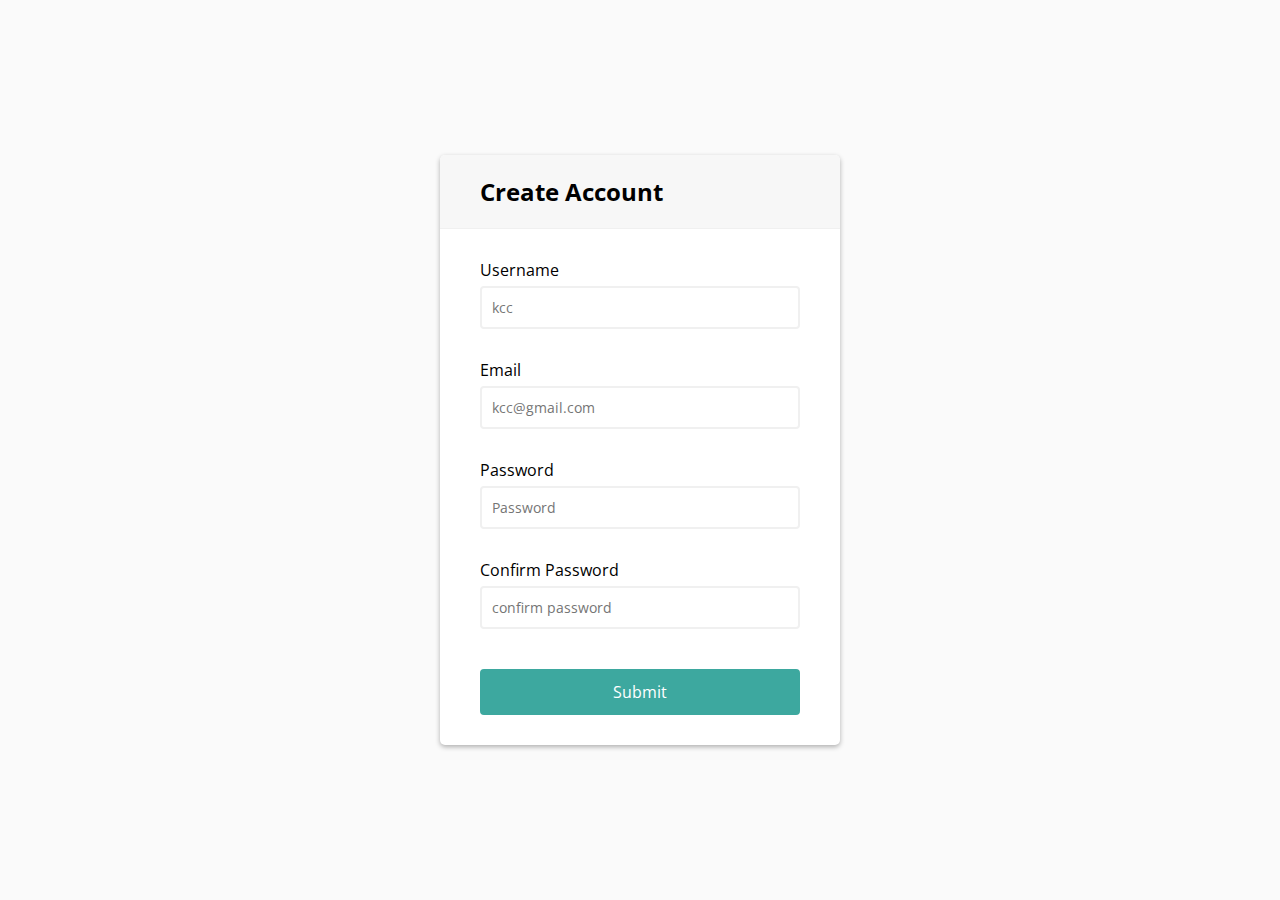
<file: registeruser.html>
<!DOCTYPE html>
<html lang="en">
<head>
    <meta charset="UTF-8">
    <meta http-equiv="X-UA-Compatible" content="IE=edge">
    <meta name="viewport" content="width=device-width, initial-scale=1.0">
    <title>Register New Customer</title>

     <!--Font awesome cdn link  -->
     <link rel="stylesheet" href="https://cdnjs.cloudflare.com/ajax/libs/font-awesome/5.15.4/css/all.min.css">
    <link rel="stylesheet" href="css/registeruser.css">
</head>
<body>
    
    <div class="container">
        <div class="header">
            <h2>Create Account</h2>
        </div>
        <form id="form" class="form">
            <div class="form-control">
                <label for="username">Username</label>
                <input type="text" placeholder="kcc" id="username" />
                <i class="fas fa-check-circle"></i>
                <i class="fas fa-exclamation-circle"></i>
                <small>Error message</small>
            </div>
            <div class="form-control">
                <label for="username">Email</label>
                <input type="email" placeholder="kcc@gmail.com" id="email" />
                <i class="fas fa-check-circle"></i>
                <i class="fas fa-exclamation-circle"></i>
                <small>Error message</small>
            </div>
            <div class="form-control">
                <label for="username">Password</label>
                <input type="password" placeholder="Password" id="password"/>
                <i class="fas fa-check-circle"></i>
                <i class="fas fa-exclamation-circle"></i>
                <small>Error message</small>
            </div>
            <div class="form-control">
                <label for="username">Confirm Password</label>
                <input type="password" placeholder="confirm password" id="password2"/>
                <i class="fas fa-check-circle"></i>
                <i class="fas fa-exclamation-circle"></i>
                <small>Error message</small>
            </div>
            <button>Submit</button>
        </form>
    </div>


    

    <!-- js linked -->
    <script src="js/script.js">
    </script>
</body>
</html>
</file>
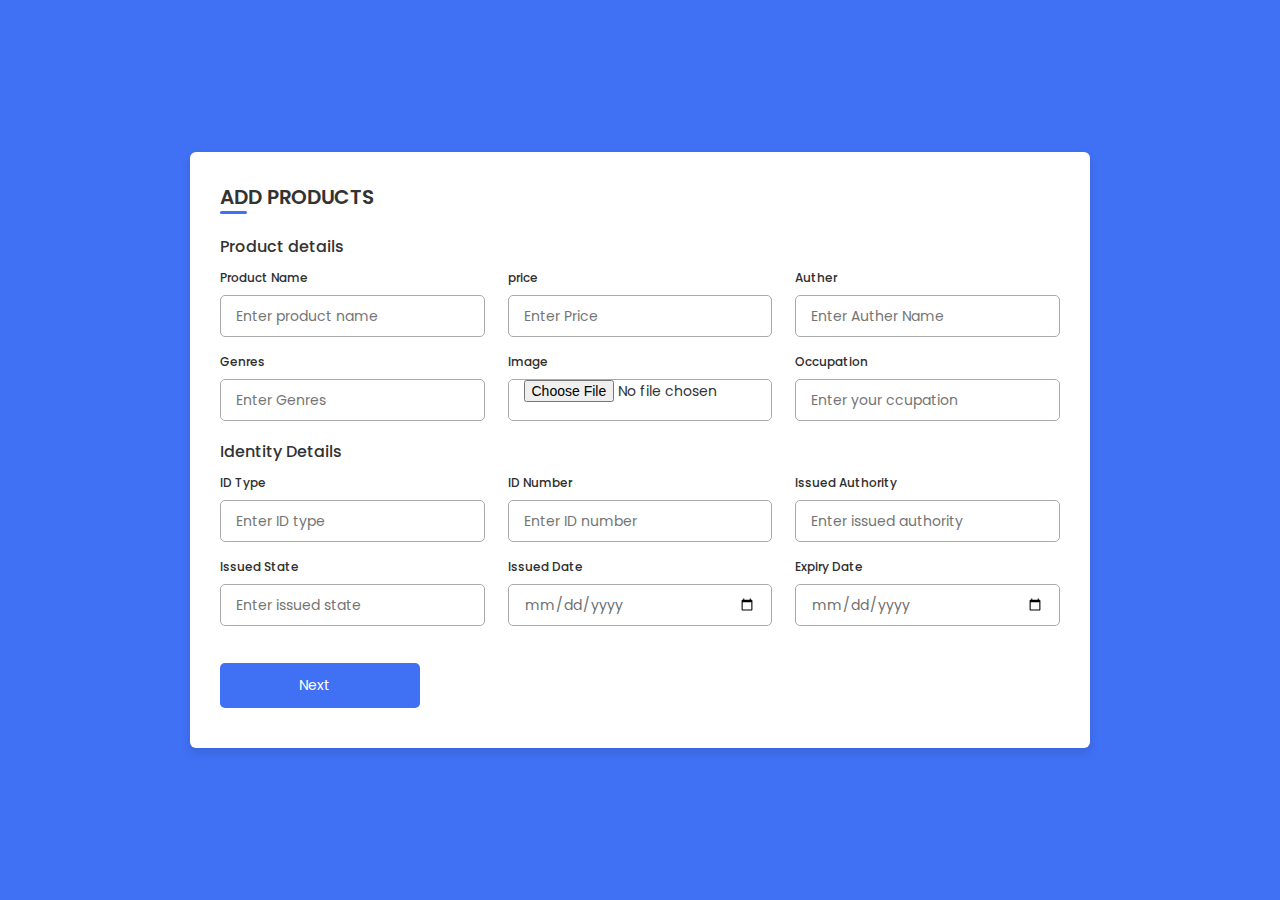
<file: test.html>
<!DOCTYPE html>
<!--=== Coding by CodingLab | www.codinglabweb.com === -->
<html lang="en">
<head>
    <meta charset="UTF-8">
    <meta http-equiv="X-UA-Compatible" content="IE=edge">
    <meta name="viewport" content="width=device-width, initial-scale=1.0">
    
    <!----======== CSS ======== -->
    <link rel="stylesheet" href="usercss/test.css">
     
    <!----===== Iconscout CSS ===== -->
    <link rel="stylesheet" href="https://unicons.iconscout.com/release/v4.0.0/css/line.css">

    <!--<title>Responsive Regisration Form </title>--> 
</head>
<body>
    <div class="container">
        <header>ADD PRODUCTS</header>

        <form action="#">
            <div class="form first">
                <div class="details personal">
                    <span class="title">Product details</span>

                    <div class="fields">
                        <div class="input-field">
                            <label>Product Name</label>
                            <input type="text" placeholder="Enter product name" required>
                        </div>

                        <div class="input-field">
                            <label>price</label>
                            <input type="number" min="0" name="price" placeholder="Enter Price" required>
                        </div>

                        <div class="input-field">
                            <label>Auther</label>
                            <input type="text" placeholder="Enter Auther Name" required>
                        </div>

                        <div class="input-field">
                            <label>Genres</label>
                            <input type="text" placeholder="Enter Genres" required>
                        </div>

                        <div class="input-field">
                            <label>Image</label>
                            <input type="file" name="image" accept="image/jpg, image/jpeg, image/png" class="box" required>
                        </div>

                        <div class="input-field">
                            <label>Occupation</label>
                            <input type="text" placeholder="Enter your ccupation" required>
                        </div>
                    </div>
                </div>

                <div class="details ID">
                    <span class="title">Identity Details</span>

                    <div class="fields">
                        <div class="input-field">
                            <label>ID Type</label>
                            <input type="text" placeholder="Enter ID type" required>
                        </div>

                        <div class="input-field">
                            <label>ID Number</label>
                            <input type="number" placeholder="Enter ID number" required>
                        </div>

                        <div class="input-field">
                            <label>Issued Authority</label>
                            <input type="text" placeholder="Enter issued authority" required>
                        </div>

                        <div class="input-field">
                            <label>Issued State</label>
                            <input type="text" placeholder="Enter issued state" required>
                        </div>

                        <div class="input-field">
                            <label>Issued Date</label>
                            <input type="date" placeholder="Enter your issued date" required>
                        </div>

                        <div class="input-field">
                            <label>Expiry Date</label>
                            <input type="date" placeholder="Enter expiry date" required>
                        </div>
                    </div>

                    <button class="nextBtn">
                        <span class="btnText">Next</span>
                        <i class="uil uil-navigator"></i>
                    </button>
                </div> 
            </div>

            <div class="form second">
                <div class="details address">
                    <span class="title">Address Details</span>

                    <div class="fields">
                        <div class="input-field">
                            <label>Address Type</label>
                            <input type="text" placeholder="Permanent or Temporary" required>
                        </div>

                        <div class="input-field">
                            <label>Nationality</label>
                            <input type="text" placeholder="Enter nationality" required>
                        </div>

                        <div class="input-field">
                            <label>State</label>
                            <input type="text" placeholder="Enter your state" required>
                        </div>

                        <div class="input-field">
                            <label>District</label>
                            <input type="text" placeholder="Enter your district" required>
                        </div>

                        <div class="input-field">
                            <label>Block Number</label>
                            <input type="number" placeholder="Enter block number" required>
                        </div>

                        <div class="input-field">
                            <label>Ward Number</label>
                            <input type="number" placeholder="Enter ward number" required>
                        </div>
                    </div>
                </div>

                <div class="details family">
                    <span class="title">Family Details</span>

                    <div class="fields">
                        <div class="input-field">
                            <label>Father Name</label>
                            <input type="text" placeholder="Enter father name" required>
                        </div>

                        <div class="input-field">
                            <label>Mother Name</label>
                            <input type="text" placeholder="Enter mother name" required>
                        </div>

                        <div class="input-field">
                            <label>Grandfather</label>
                            <input type="text" placeholder="Enter grandfther name" required>
                        </div>

                        <div class="input-field">
                            <label>Spouse Name</label>
                            <input type="text" placeholder="Enter spouse name" required>
                        </div>

                        <div class="input-field">
                            <label>Father in Law</label>
                            <input type="text" placeholder="Father in law name" required>
                        </div>

                        <div class="input-field">
                            <label>Mother in Law</label>
                            <input type="text" placeholder="Mother in law name" required>
                        </div>
                    </div>

                    <div class="buttons">
                        <div class="backBtn">
                            <i class="uil uil-navigator"></i>
                            <span class="btnText">Back</span>
                        </div>
                        
                        <button class="sumbit">
                            <span class="btnText">Submit</span>
                            <i class="uil uil-navigator"></i>
                        </button>
                    </div>
                </div> 
            </div>
        </form>
    </div>

    <!--<script src="script.js"></script>-->
</body>
</html>
</file>
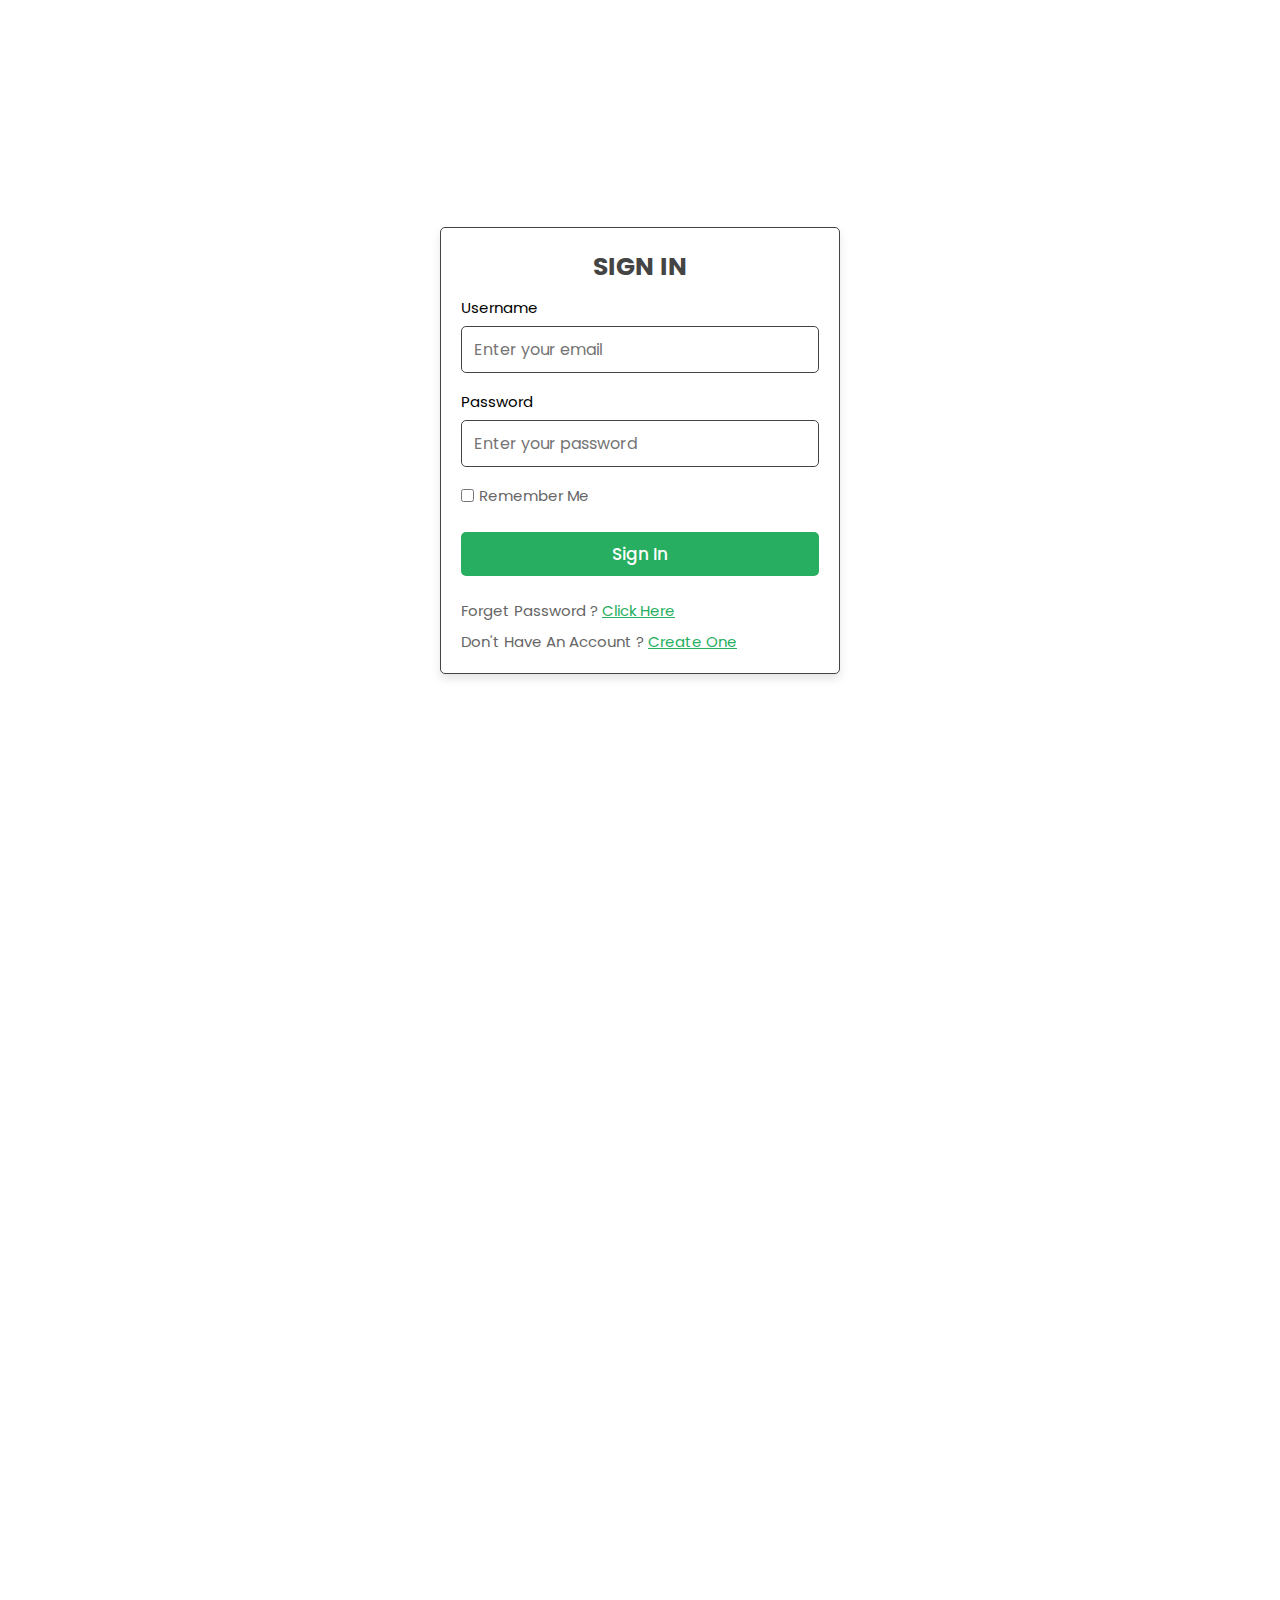
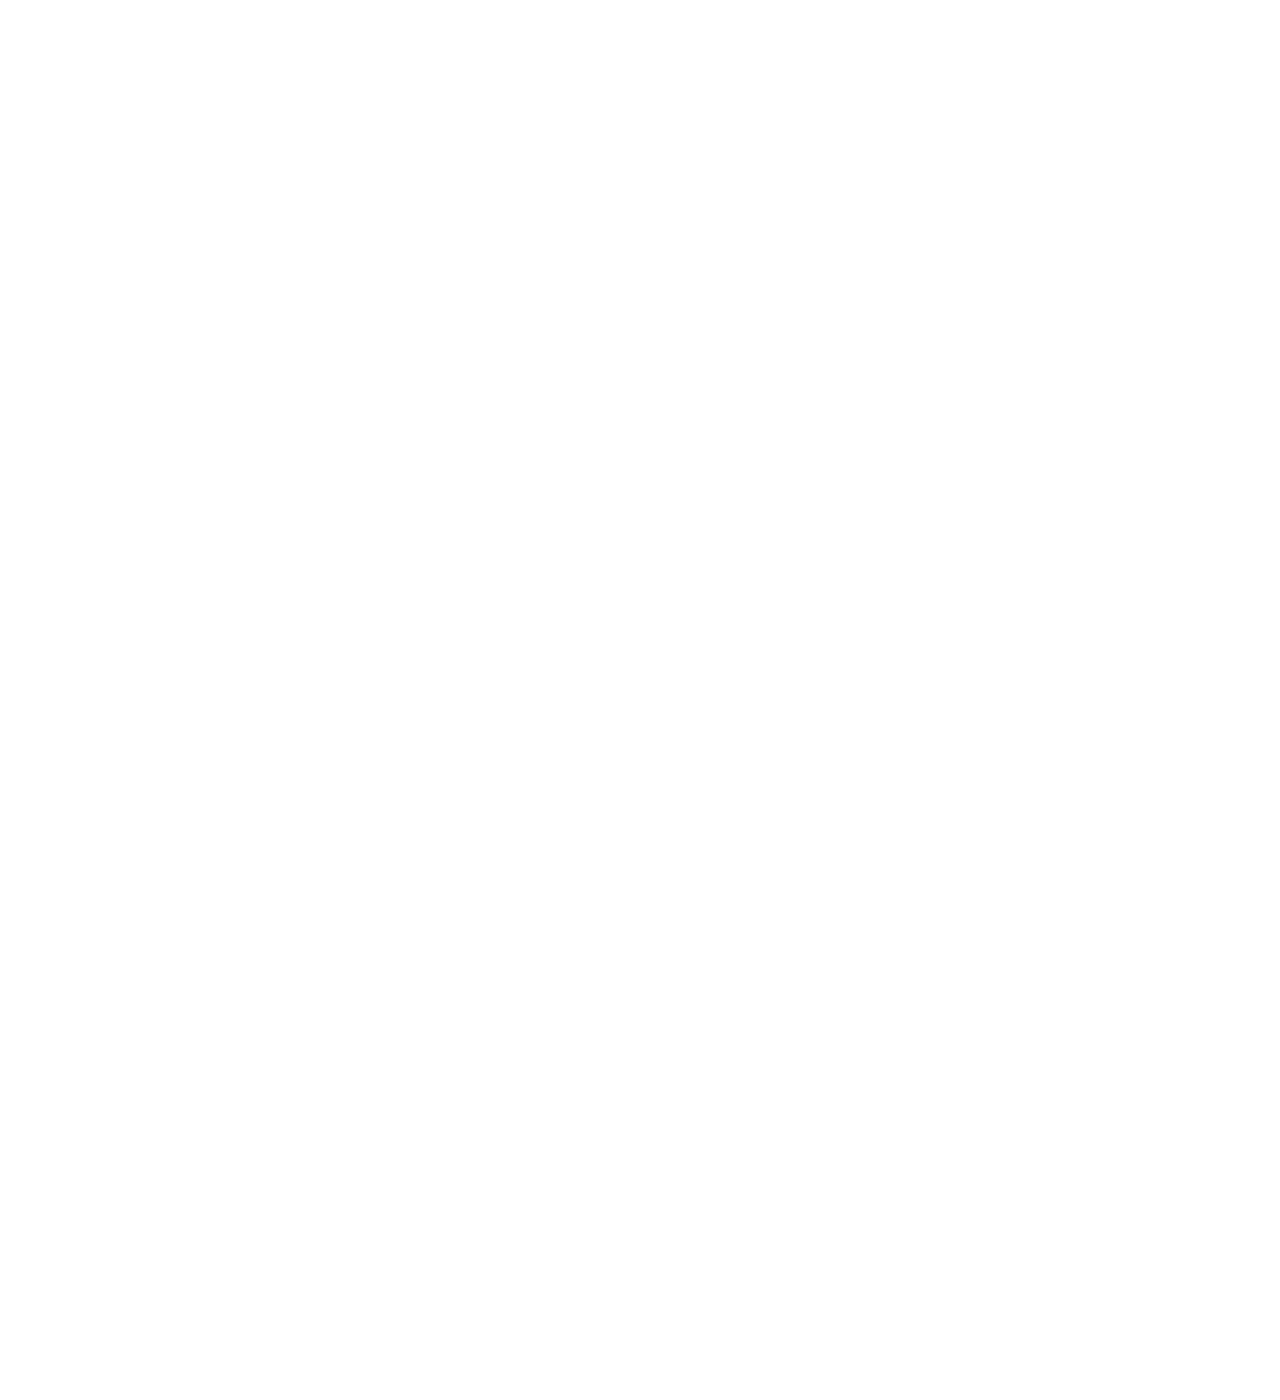
<file: userlogin.html>
<!DOCTYPE html>
<html lang="en">
<head>
    <meta charset="UTF-8">
    <meta http-equiv="X-UA-Compatible" content="IE=edge">
    <meta name="viewport" content="width=device-width, initial-scale=1.0">
    <title>Document</title>
    <link rel="stylesheet" href="css/style.css">
</head>
<body>
    <div class="login-form-container">
        <div id="close-login-btn" class="fas fa-times"></div>
        <form action="">
            <h3>Sign In</h3>
            <span>Username</span>
            <input type="email" name="" class="box" placeholder="Enter your email" id="">
            <span>Password</span>
            <input type="password" name="" class="box" placeholder="Enter your password" id="">
            <div class="checkbox">
                <input type="checkbox" name="" id="remember-me">
                <label for="remember-me">Remember me</label>
            </div>
            <input type="submit" value="sign in" class="btn">
            <p>Forget Password ? <a href="#">Click Here</a></p>
            <p>Don't Have an account ? <a href="registeruser.html">Create One</a>
            </p>
        </form>
        </div>
</body>
</html>
</file>
<file: css/registeruser.css>
@import url('https://fonts.googleapis.com/css?family=Muli&display=swap');
@import url('https://fonts.googleapis.com/css?family=Open+Sans:400,500&display=swap');

* {
	box-sizing: border-box;
}

body {
	background: #FAFAFA;
	font-family: 'Open Sans', sans-serif;
	display: flex;
	align-items: center;
	justify-content: center;
	min-height: 100vh;
	margin: 0;
}

.container {
	background-color: #FFFFFF;
	border-radius: 5px;
	box-shadow: 0 2px 5px rgba(0, 0, 0, 0.3);
	overflow: hidden;
	width: 400px;
	max-width: 100%;
}

.header {
	border-bottom: 1px solid #f0f0f0;
	background-color: #f7f7f7;
	padding: 20px 40px;
}

.header h2 {
	margin: 0;
}

.form {
	padding: 30px 40px;	
}

.form-control {
	margin-bottom: 10px;
	padding-bottom: 20px;
	position: relative;
}

.form-control label {
	display: inline-block;
	margin-bottom: 5px;
}

.form-control input {
	border: 2px solid #f0f0f0;
	border-radius: 4px;
	display: block;
	font-family: inherit;
	font-size: 14px;
	padding: 10px;
	width: 100%;
}

.form-control input:focus {
	outline: 0;
	border-color: #777;
}

.form-control.success input {
	border-color: #2ecc71;
}

.form-control.error input {
	border-color: #e74c3c;
}

.form-control i {
	visibility: hidden;
	position: absolute;
	top: 40px;
	right: 10px;
}

.form-control.success i.fa-check-circle {
	color: #2ecc71;
	visibility: visible;
}

.form-control.error i.fa-exclamation-circle {
	color: #e74c3c;
	visibility: visible;
}

.form-control small {
	color: #e74c3c;
	position: absolute;
	bottom: 0;
	left: 0;
	visibility: hidden;
}

.form-control.error small {
	visibility: visible;
}

.form button {
	background-color: #3DA89F;
	border: 2px solid #3DA89F;
	border-radius: 4px;
	color: #fff;
	display: block;
	font-family: inherit;
	font-size: 16px;
	padding: 10px;
	margin-top: 20px;
	width: 100%;
}

.form button:hover{
    cursor: pointer;
    background-color: #2fcf72;
    border: 2px solid #2fcf72;
}
</file>
<file: usercss/test.css>
/* ===== Google Font Import - Poppins ===== */
@import url('https://fonts.googleapis.com/css2?family=Poppins:wght@200;300;400;500;600&display=swap');
*{
    margin: 0;
    padding: 0;
    box-sizing: border-box;
    font-family: 'Poppins', sans-serif;
}
body{
    min-height: 100vh;
    display: flex;
    align-items: center;
    justify-content: center;
    background: #4070f4;
}
.container{
    position: relative;
    max-width: 900px;
    width: 100%;
    border-radius: 6px;
    padding: 30px;
    margin: 0 15px;
    background-color: #fff;
    box-shadow: 0 5px 10px rgba(0,0,0,0.1);
}
.container header{
    position: relative;
    font-size: 20px;
    font-weight: 600;
    color: #333;
}
.container header::before{
    content: "";
    position: absolute;
    left: 0;
    bottom: -2px;
    height: 3px;
    width: 27px;
    border-radius: 8px;
    background-color: #4070f4;
}
.container form{
    position: relative;
    margin-top: 16px;
    min-height: 490px;
    background-color: #fff;
    overflow: hidden;
}
.container form .form{
    position: absolute;
    background-color: #fff;
    transition: 0.3s ease;
}
.container form .form.second{
    opacity: 0;
    pointer-events: none;
    transform: translateX(100%);
}
form.secActive .form.second{
    opacity: 1;
    pointer-events: auto;
    transform: translateX(0);
}
form.secActive .form.first{
    opacity: 0;
    pointer-events: none;
    transform: translateX(-100%);
}
.container form .title{
    display: block;
    margin-bottom: 8px;
    font-size: 16px;
    font-weight: 500;
    margin: 6px 0;
    color: #333;
}
.container form .fields{
    display: flex;
    align-items: center;
    justify-content: space-between;
    flex-wrap: wrap;
}
form .fields .input-field{
    display: flex;
    width: calc(100% / 3 - 15px);
    flex-direction: column;
    margin: 4px 0;
}
.input-field label{
    font-size: 12px;
    font-weight: 500;
    color: #2e2e2e;
}
.input-field input, select{
    outline: none;
    font-size: 14px;
    font-weight: 400;
    color: #333;
    border-radius: 5px;
    border: 1px solid #aaa;
    padding: 0 15px;
    height: 42px;
    margin: 8px 0;
}
.input-field input :focus,
.input-field select:focus{
    box-shadow: 0 3px 6px rgba(0,0,0,0.13);
}
.input-field select,
.input-field input[type="date"]{
    color: #707070;
}
.input-field input[type="date"]:valid{
    color: #333;
}
.container form button, .backBtn{
    display: flex;
    align-items: center;
    justify-content: center;
    height: 45px;
    max-width: 200px;
    width: 100%;
    border: none;
    outline: none;
    color: #fff;
    border-radius: 5px;
    margin: 25px 0;
    background-color: #4070f4;
    transition: all 0.3s linear;
    cursor: pointer;
}
.container form .btnText{
    font-size: 14px;
    font-weight: 400;
}
form button:hover{
    background-color: #265df2;
}
form button i,
form .backBtn i{
    margin: 0 6px;
}
form .backBtn i{
    transform: rotate(180deg);
}
form .buttons{
    display: flex;
    align-items: center;
}
form .buttons button , .backBtn{
    margin-right: 14px;
}

@media (max-width: 750px) {
    .container form{
        overflow-y: scroll;
    }
    .container form::-webkit-scrollbar{
       display: none;
    }
    form .fields .input-field{
        width: calc(100% / 2 - 15px);
    }
}

@media (max-width: 550px) {
    form .fields .input-field{
        width: 100%;
    }
}
</file>
<file: css/style.css>
@import url('https://fonts.googleapis.com/css2?family=Poppins:ital,wght@0,100;0,300;0,400;0,500;0,600;1,100&display=swap');

:root{
    --green: #27ae60;
    --dark-color: #219159;
    --black: #444;
    --light-color: #666;
    --border: .1rem solid var(--black);
    --box-shadow: 0 .5rem 1rem rgba(0,0,0,0.1);
}


*{
    font-family: 'Poppins', sans-serif;
    margin: 0;
    padding: 0;
    box-sizing: border-box;
    outline: none;
    border: none;
    text-decoration: none;
    text-transform: capitalize;
    transition: all .2s linear;
    transition: width none;
}

html{
    font-size: 62.5%;
    overflow-x: hidden;
    scroll-padding-top: 5rem;
    scroll-behavior: smooth;
}

html::-webkit-scrollbar{
    width: 1rem;
}

html::-webkit-scrollbar-track{
    background: transparent;
}

html::-webkit-scrollbar-thumb{
    background: var(--black);
}



.btn{
    margin-top: 1rem;
    display: inline-block;
    padding: .9rem 3rem;
    border-radius: .5rem;
    color: #fff;
    background: var(--green);
    font-size: 1.7rem;
    cursor: pointer;
    font-weight: 500;
}

.btn:hover{
    background: var(--dark-color);
}

.header .header-1{
     background: #fff;
     padding: 1.5rem 9%;
     display: flex;
     align-items: center;
     justify-content: space-between;
}



.header .header-1 .logo{
    font-size: 2.5rem;
    font-weight: bolder;
    color: var(--black);
}

.header .header-1 .logo i{
    color: var(--green);
}

.header .header-1 .search-form{
    width: 50rem;
    height: 5rem;
    border: var(--border);
    overflow: hidden;
    background: #fff;
    display: flex;
    align-items: center;
    border-radius: .5rem;
}

.header .header-1 .search-form input{
    font-size: 1.6rem;
    padding: 0 1.2rem;
    height: 100%;
    width: 100%;
    text-transform: none;
    color: var(--black);
}

.header .header-1 .search-form label{
    font-size: 2.5rem;
    padding-right: 1.5rem;
    color: var(--black);
    cursor: pointer;
}

.header .header-1 .search-form label:hover{
    color: var(--green);
}


.header .header-1 .icons div,
.header .header-1 .icons a{
    font-size: 2.5rem; 
    margin-left: 1.5rem;
    color: var(--black);
    cursor: pointer;
}


.header .header-1 .icons div:hover,
.header .header-1 .icons a:hover{
    color: var(--green);
}


#search-btn{
    display: none;
}

.header .header-2{
    background: var(--green);
}

.header .header-2 .navbar{
    text-align: center;
}

.header .header-2 .navbar a{
    color: #fff;
    display: inline-block;
    padding: 1.2rem;
    font-size: 1.7rem;
}

.header .header-2 .navbar a:hover{
    background: var(--dark-color);
}

.header .header-2.active{
    position: fixed;
    top: 0; left:0; right:0;
    z-index: 1000;
}

body{
    height: 300rem;
}

.bottom-navbar{
    text-align: center;
    background-color: var(--green);
    position: fixed;
    bottom: 0; left: 0; right: 0;
    z-index: 1000;
}

.bottom-navbar a{
    font-size: 2.5rem;
    padding: 2rem;
    color: #fff;
}

.bottom-navbar a:hover{
    background: var(--dark-color);
}

/* UserLogin */

.login-form-container{
    display: flex;
    align-items: center;
    justify-content: center;
    background: rgba(255 , 255, 255, 9);
    position: fixed;
    top: 0;
    left: 0;
    z-index: 10000;
    height: 100%;
    width: 100%;
}

.login-form-container .active{
    right: 0;
}
 
.login-form-container form{
    background: #fff;
    border: var(--border);
    width: 40rem;
    padding: 2rem;
    box-shadow: var(--box-shadow);
    border-radius: .5rem;
    margin: 2rem;
}

.login-form-container form h3{
    font-size: 2.5rem;
    text-transform: uppercase;
    color: var(--black);
    text-align: center;
}

.login-form-container form span{
    display: block;
    font-size: 1.5rem;
    padding-top: 1rem;
}

.login-form-container form .box{
    width: 100%; 
    margin: .7rem 0;
    font-size: 1.6rem;
    border: var(--border);
    border-radius: .5rem;
    padding: 1rem 1.2rem;
    color: var(--black);
    text-transform: none;
}


.login-form-container form .checkbox{
    display: flex;
    align-items: center;
    gap: .5rem;
    padding: 1rem 0;
}

.login-form-container form .checkbox label{
    font-size: 1.5rem;
    color: var(--light-color);
    cursor: pointer;
}

.login-form-container form .btn{
    width: 100%;
    text-align: center;
    margin: 1.5rem 0;
}

.login-form-container form p{
    padding-top: .8rem;
    color: var(--light-color);
    font-size: 1.5rem;
}

.login-form-container form p a{ 
    color: var(--green);
    text-decoration: underline;
}

.login-form-container #close-login-btn{
    position: absolute;
    top: 1.5rem;
    right: 2.5rem;
    font-size: 5rem;
    color: var(--black);
    cursor: pointer;
}

/* banner section start */
.banner{
    background: url(../image/rebort.jpg);
    width: 100%;
    height: 40vh;
}

.banner-container
{
    padding-top: 18vh;
    padding-left: 5vh;
}

.banner-content{
    width: 55%;
    display: flex;
    flex-direction: column;
}

.banner-content h1{
    font-size: 30px;
}

.banner-content p{
    font-size: 15px;
    font-style: italic;
    font-weight: bold;
}

.banner-content button{
    width: 30%;
    margin-top: 20px;
    padding: 5px;
    border-radius: 10px;
}

.banner-content button a{
    color: #000;
    font-weight: 500;
}

.banner-content button:hover{
    cursor: pointer;
    background: #088178;
}

/* home section */

section{
    padding: 5rem 9%;
}

/* login error message starts here */
/* dont touch it just fixed */
.message{
    position: sticky;
    top:0;
    margin:0 auto;
    max-width: 1200px;
    background-color: var(--white);
    padding:2rem;
    display: flex;
    align-items: center;
    justify-content: space-between;
    z-index: 10000;
    gap:1.5rem;
 }
 .message span{
    font-size: 2rem;
    color:red;
 }
 
 .message i{
    cursor: pointer;
    color:red;
    font-size: 2.5rem;
 }
 
 .message i:hover{
    transform: rotate(90deg);
 }


/* Home section start */



/* home section ends */

/* feature section starts */
.section-p1{
    padding: 40px 80px;
}

#product1{
    text-align: center;
}

#product1 .pro-container{
    display: flex;
    justify-content: space-between;
    padding-top: 20px;
    flex-wrap: wrap;
}


#product1 .pro{
    width: 23%;
    min-width: 250px;
    padding: 10px 12px;
    border: 1px solid #cce7d0;
    border-radius: 25px;
    cursor: pointer;
    box-shadow: 20px 20px 30px rgba(0,0,0,0.02);
    margin: 15px 0;
    transition: 0.2s ease;
    position: relative;
}

#product1 .pro:hover{
    box-shadow: 20px 20px 30px rgba(0,0,0,0.06);

}

#product1 .pro img{
    width: 100%;
    border-radius: 20px;
}


#product1 .pro .des{
    text-align: start;
    padding: 10px 0;
}

#product1 .pro span{
    color: #606063;
    font-size: 12px;
}

#product1 .pro .des span{
    color: #606063;
    font-size: 12px;
}

#product1 .pro .des h5{
    padding-top: 7px;
    color: #1a1a1a;
    font-size: 14px;
}

#product1 .pro .des h4{
    padding-top: 7px;
    font-size: 15px;
    font-weight: bold;
}

#product1 h2{
    font-size: 40px;
}

#product1 p{
    font-size: 10px;
}

#product1 .pro .cart{
    width: 40px;
    height: 40px;
    line-height: 40px;
    border-radius: 50px;
    background: #e8f6ea;
    font-weight: 500;
    color: #088178;
    border: 1px solid #cce7d0;
    position: absolute;
    bottom: 20px;
    right: 10px;
}


















/* media queries */
@media (max-width:991px){

    html{
        font-size: 55%;
    }
    .header .header-1{
        padding: 2rem;
    }

    section{
        padding:3rem 2rem ;
    }
}

@media (max-width:768px){

    html{
        scroll-padding-top: 0;
    }

    body{
        padding-bottom: 6rem;
    }

    .header .header-2{
        display: none;
    }

    .bottom-navbar{
        display: block;
    }

    #search-btn{
        display: inline-block;
    }

    .header .header-1{
        box-shadow: var(--box-shadow);
        position: relative;
        
    }

    .header .header-1 .search-form{
        position: absolute;
        top: -115%; right: 2rem;
        width: 90%;
        box-shadow: var(--box-shadow);
    }
    .header .header-1 .search-form.active{
        top: 115%;
    }
    .home .row .content{
        text-align: center;
    }

    .home .row .content h3{
        font-size: 3.5rem;
    }
}

@media (max-width:450px){

    html{
        font-size: 50%;
    }
}
</file>
